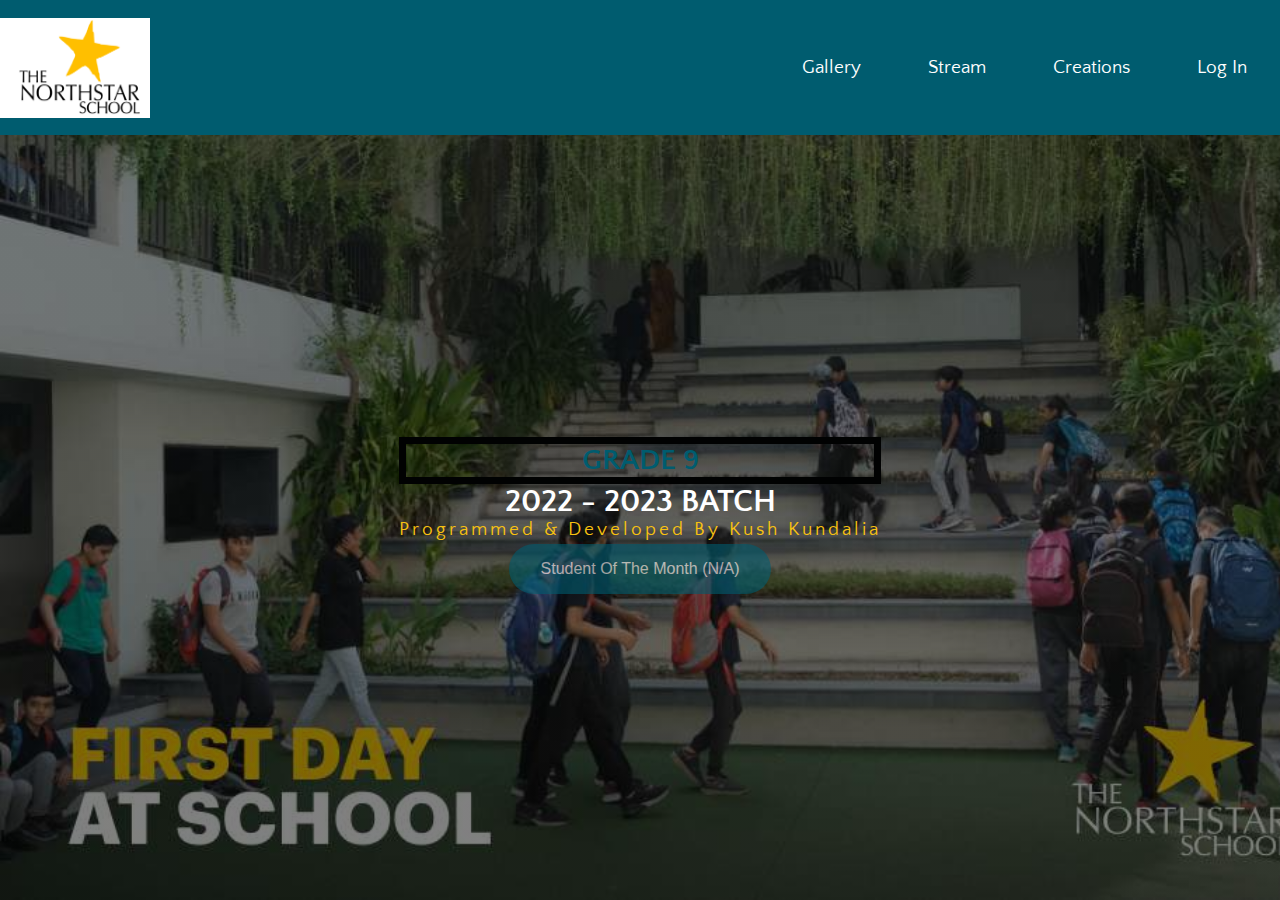
<file: index.html>
<html>
<head>
    <link rel="stylesheet" href="home.css">
<title>GRADE 9 2022-2023</title>
<link rel="shortcut icon" type="image/jpg" href="faviconf.png"/>
<link rel="preconnect" href="https://fonts.googleapis.com">
<link rel="preconnect" href="https://fonts.gstatic.com" crossorigin>
<link href="https://fonts.googleapis.com/css2?family=Quattrocento+Sans:wght@700&display=swap" rel="stylesheet">
<style>
    
*{
margin:0; padding:0; boxsizing:border-box;
}
h3{

        font-family: 'Quattrocento Sans', sans-serif;
        color:rgb(248, 194, 16);
        text-decoration-style: dotted;
    
}
h1{
  color: white;
}
nav{
width: 100%; height: 15vh;
background-image:"bghomea.jpg";
display: flex; justify-content: space-between;
align-items: center;
}
nav:hover{
    background: #005C6F;
}
nav .mainmenu{
width: 40%;
display: flex; justify-content: space-around;
font-family: -apple-system, BlinkMacSystemFont, 'Segoe UI', Roboto, Oxygen, Ubuntu, Cantarell, 'Open Sans', 'Helvetica Neue', sans-serif;
}
main{
width: 100%; height: 85vh;
display: flex; justify-content: center;
align-items: center;
text-align: center;
}
section h3{
letter-spacing: 3px; font-weight: 200;
}
section h1{
text-transform: uppercase;
}
section div{
animation:changeborder 10s infinite linear;
border: 7px solid rgb(1, 2, 2);
}
.modal {
  display: none; /* Hidden by default */
  position: fixed; /* Stay in place */
  z-index: 1; /* Sit on top */
  padding-top: 100px; /* Location of the box */
  left: 0;
  top: 0;
  width: 100%; /* Full width */
  height: 100%; /* Full height */
  overflow: auto; /* Enable scroll if needed */
  background-color: rgb(0,0,0); /* Fallback color */
  background-color: rgba(0,0,0,0.4); /* Black w/ opacity */
}

/* Modal Content */
.modal-content {
  background-color: #fefefe;
  margin: auto;
  padding: 20px;
  border: 1px solid #888;
  width: 80%;
  font-family: -apple-system, BlinkMacSystemFont, 'Segoe UI', Roboto, Oxygen, Ubuntu, Cantarell, 'Open Sans', 'Helvetica Neue', sans-serif;;

}
.modal-content.h1 {
  background-color: #fefefe;
  margin: auto;
  padding: 20px;
  border: 1px solid #888;
  width: 80%;
  font-family: -apple-system, BlinkMacSystemFont, 'Segoe UI', Roboto, Oxygen, Ubuntu, Cantarell, 'Open Sans', 'Helvetica Neue', sans-serif;;

}

/* The Close Button */
.close {
  color: #aaaaaa;
  float: right;
  font-size: 28px;
  font-weight: bold;
}

.close:hover,
.close:focus {
  color: #000;
  text-decoration: none;
  cursor: pointer;
}

button{
  font-family: -apple-system, BlinkMacSystemFont, 'Segoe UI', Roboto, Oxygen, Ubuntu, Cantarell, 'Open Sans', 'Helvetica Neue', sans-serif;;
    background-color: #005C6F;
    border-radius: 25px;
    border: none;
    color: white;
    padding: 16px 32px;
    text-align: center;
    font-size: 16px;
    margin: 4px 2px;
    opacity: 0.6;
    transition: 0.3s;
    display: inline-block;
    text-decoration: none;
    cursor: pointer;
}

button:hover{
    opacity: 1;}
    
    p{
        font-family: 'Quattrocento Sans', sans-serif;;    
border: none;
    background:  orange;
    color: #fff;
    padding: 10px;
    font-size: 16px;
    border-radius: 5px;
    position: relative;
    box-sizing: border-box;
    transition: all 500ms ease; 
    }
</style>
<meta name="google-site-verification" content="YRvSPoeiEa5dOjTwrmMiPDA-HCQ4qLUrrroVOx5SYEQ" />
    </head>
<body>
<!--Let us create a simple menu using the navigation tags-->
<!--Use header to indicate that manu will be a part of header -->
<header>
<nav>
    <image src = "tns.png"width=150 height="100"></image>
<!--Lets define the menu items now-->
<div class = "mainmenu">
<a href="gallery.html">Gallery</a>
<a href="feed-gibbonware.html">Stream</a>
<a href="creationmain.html">Creations</a>
<a href="land.html">Log In</a>




</div>
</nav>

<main>
<section>
<div class = "change_text"><b>GRADE 9</b></div>


<h1>2022 - 2023 BATCH</h1> 
<h3>Programmed & Developed By Kush Kundalia</h3>

    <button id="myBtn">Student Of The Month (N/A)</button>
<div id="myModal" class="modal">

  <!-- Modal content -->
  <div class="modal-content">
    <span class="close">&times;</span>
    <h1>1st</h1>
    <p>Not Found</p>
    <h1>2nd</h1>
    <p>Not found</p>
  </div>

</div>

<script>

var modal = document.getElementById("myModal");


var btn = document.getElementById("myBtn");


var span = document.getElementsByClassName("close")[0];


btn.onclick = function() {
  modal.style.display = "block";
}


span.onclick = function() {
  modal.style.display = "none";
}


window.onclick = function(event) {
  if (event.target === modal) {
    modal.style.display = "none";
  }
}
</script>

    
<script>
    window.addEventListener("online", function() {
  alert("Connection Revived.");
});

window.addEventListener("offline", function() {
  alert("Server Lost Connection");
});

</script>
</body>
</html>
</file>
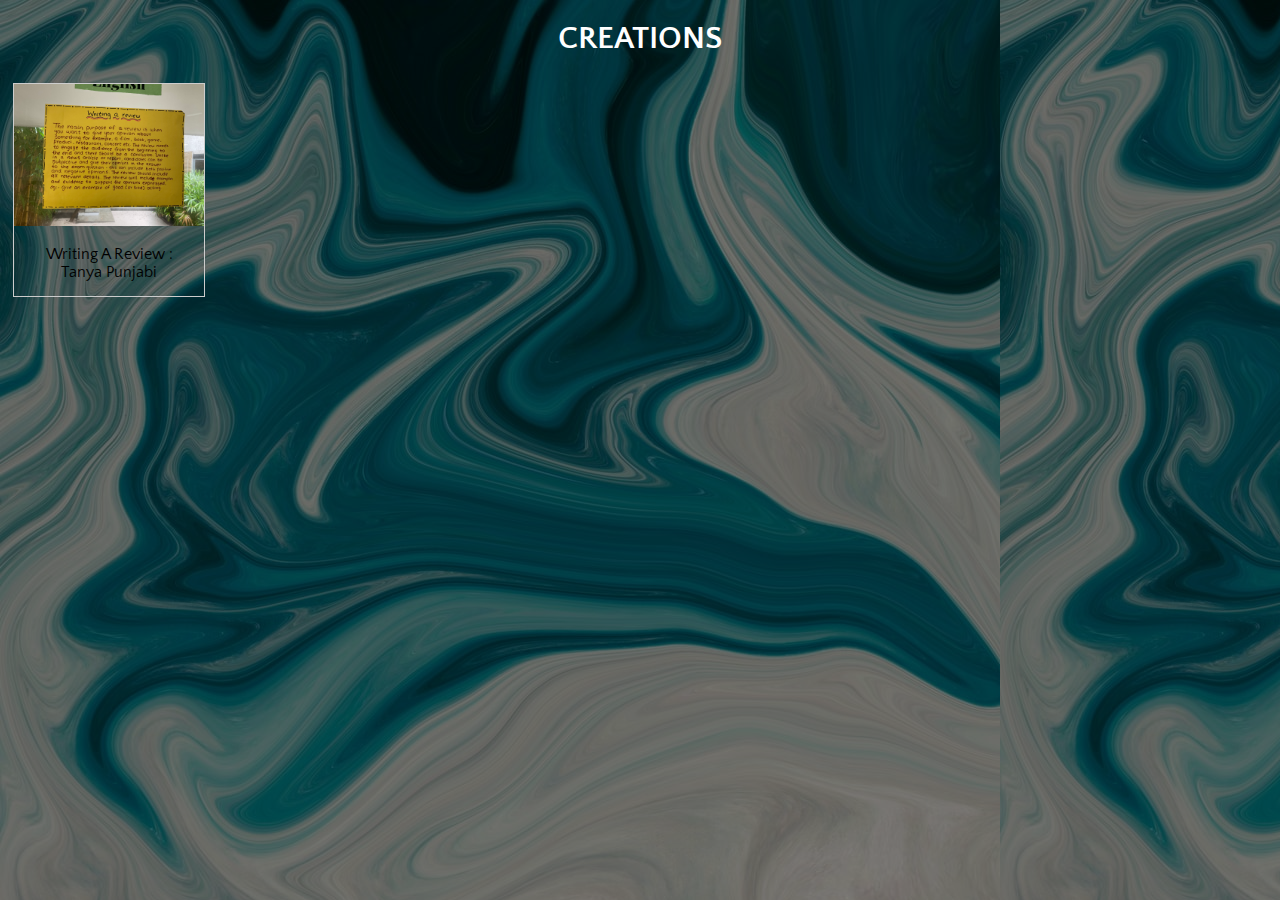
<file: creationmain.html>
<!DOCTYPE html>
<html>
<head>
    <meta name="viewport" content="width=device-width, initial-scale=1"> 
    <link rel="shortcut icon" type="image/jpg" href="faviconf.png"/>
    <title>Creations</title>
   
    <link rel="preconnect" href="https://fonts.googleapis.com">
<link rel="preconnect" href="https://fonts.gstatic.com" crossorigin>
<link href="https://fonts.googleapis.com/css2?family=Quattrocento+Sans:wght@700&display=swap" rel="stylesheet">
<h1>CREATIONS</h1>
<style>
    @import url('https://fonts.googleapis.com/css2?family=Monoton&display=swap');
    body{
        background: linear-gradient( rgba(0, 0, 0, 0.5), rgba(0, 0, 0, 0.5) ), url('thisbg.jpg');
    }
    h1{
        text-align: center;
        color: white;
        font-family: 'Quattrocento Sans', sans-serif;
    }
div.gallery {
  margin: 5px;
  border: 1px solid #ccc;
  float: left;
  width: 190px;
}

div.gallery:hover {
  border: 1px solid #777;
}

div.gallery img {
  width: 100%;
  height: 100;
}

div.desc {
  padding: 15px;
  text-align: center;
  font-family: 'Quattrocento Sans', sans-serif;
}
</style>
</head>
<body>

    
    
     <div class="gallery">
    <a  href="fr_01.jpg" width=500 height=200>
      <img src="fr_01.jpg" width="900">
    </a>
        
    <div class="desc">Writing A Review : Tanya Punjabi</div>
  </div>
    
    <!--<div class="gallery">
    <a  href="gallery/prhincs.jpg" width=500 height=200>
      <img src="gallery/prhincs.jpg" width="900">
    </a>
    <div class="desc">Hindi Comic Strip : Priyank Jivani</div>
  </div>
    
    <div class="gallery">
    <a  href="gallery/tihincs.jpg" width=500 height=200>
      <img src="gallery/tihincs.jpg" width="900">
    </a>
    <div class="desc">Hindi Comic Strip : Tirth Khunt</div>
  </div>

    
    

<div class="gallery">
    <a  href="gallery/webposterkrish.png" width=500 height=200>
      <img src="gallery/webposterkrish.png" width="900">
    </a>
    <div class="desc">Web Poster : Krish Kotadiya</div>
    </div>
    
  <div class="gallery">
    <a  href="gallery/csystemchart.jpg" width=500 height=200>
      <img src="gallery/csystemchart.jpg" width="900">
    </a>
      <a href="feed-gibbonware.html">View In Feed</a>
    <div class="desc">Still Pictures vs. Motion Pictures</div>
  </div>
 
    <div class="gallery">
    <a  href="gallery/motionstill2.jpg" width=500 height=200>
      <img src="gallery/motionstill2.jpg" width="900">
    </a>
      
    <div class="desc">Still Pictures vs. Motion Pictures(2)</div>
  </div>
    
    <div class="gallery">
    <a  href="gallery/aymsa.jpg" width=500 height=200>
      <img src="gallery/aymsa.jpg" width="900">
    </a>
    <div class="desc">Mini Saga : Ayush Parsana</div>
  </div>    


  <div class="gallery">
    <a  href="gallery/webposterrushi.jpg" width=500 height=200>
      <img src="gallery/webposterrushi.jpg" width="900">
    </a>
    <div class="desc">Web Poster : Rushi Bhalodiya</div>
  </div>
    
    <div class="gallery">
    <a  href="webpostermax.JPG" width=500 height=200>
      <img src="webpostermax.JPG" width="900">
    </a>
    <div class="desc">Web Poster : Max Bhuva</div>
  </div>
    
    <div class="gallery">
    <a  href="gallery/siyabodycsystem.jpg" width=500 height=200>
      <img src="gallery/siyabodycsystem.jpg" width="900">
    </a>
    <div class="desc">Human Circulatory System : Siya Sakariya</div>
  </div>
    
    <div class="gallery">
    <a  href="https://sites.google.com/view/malaria-com/home" width=500 height=200>
      <img src="webposteryuvraj.PNG" width="900">
    </a>
    <div class="desc">Web Poster : Yuvraj Dadhaniya</div>
  </div>
    
    <div class="gallery">
  <a  href="gallery/webpostersiya.png" width=500 height=200>
    <img src="gallery/webpostersiya.png" width="900">
  </a>
  <div class="desc">Web Poster : Siya Sakariya</div>
</div>
    
    <div class="gallery">
    <a  href="gallery/webpostertanya.jpg" width=500 height=200>
      <img src="gallery/webpostertanya.jpg" width="900">
    </a>
    <div class="desc">Web Poster : Tanya Punjabi</div>
  </div>
     -->
    
    
  </div>
</body>
</html>
</file>
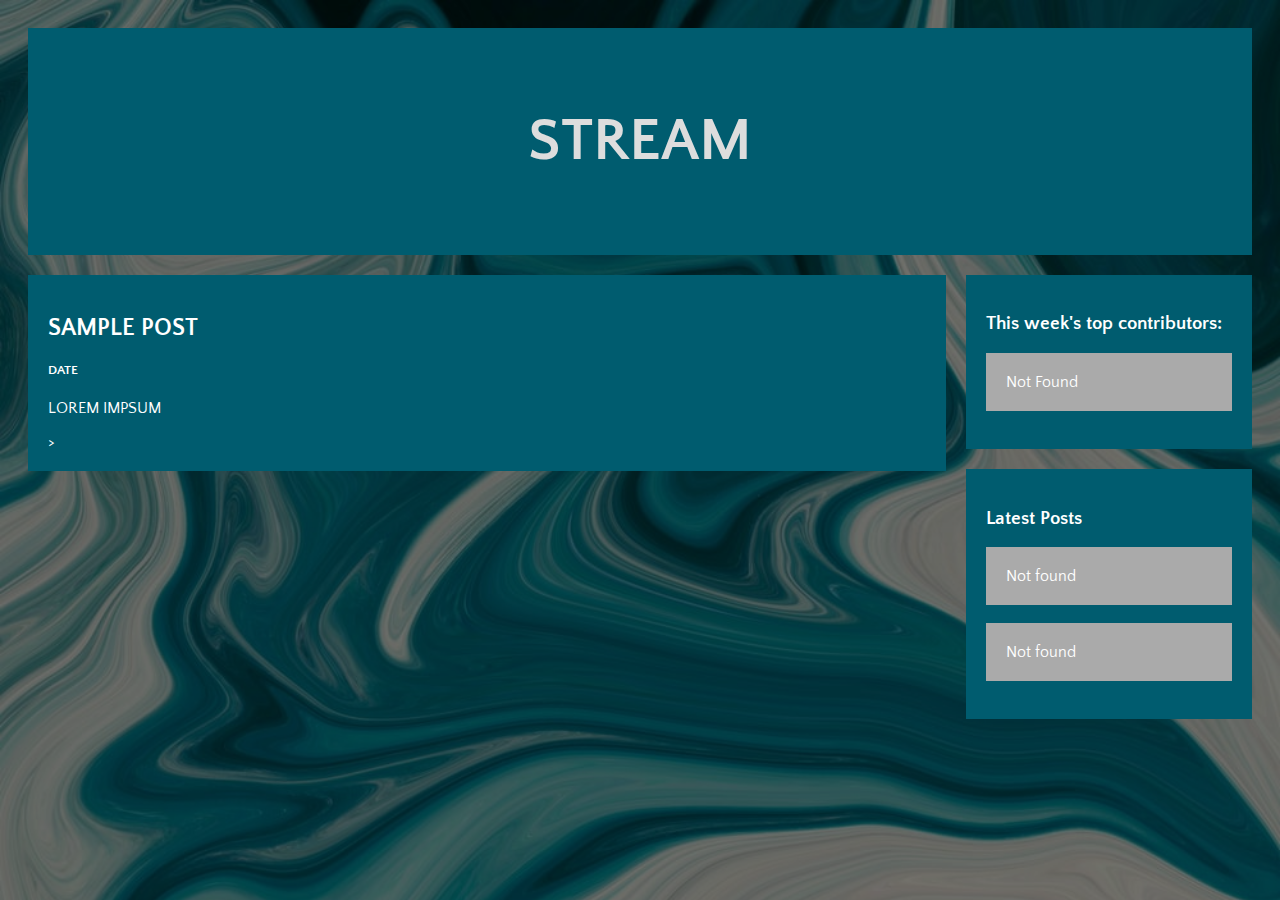
<file: feed-gibbonware.html>
<!DOCTYPE html>
<html>
  <link rel="shortcut icon" type="image/jpg" href="faviconf.png"/>
  <title>Stream</title>
<head>
    <link rel="preconnect" href="https://fonts.googleapis.com">
<link rel="preconnect" href="https://fonts.gstatic.com" crossorigin>
<link href="https://fonts.googleapis.com/css2?family=Quattrocento+Sans:wght@700&display=swap" rel="stylesheet">

<meta name="viewport" content="width=device-width, initial-scale=1">
<style>
* {
  box-sizing: border-box;
}

  a{
  text-decoration : none;
  }

  a:visited{
  text-decoration : none;
  }
  
  a:link{
  text-decoration : none;
  }
  
  a:hover{
  text-decoration : none;
  }
  
body {
  font-family: Arial;
  padding: 20px;
  background: #f1f1f1;
  font-family: 'Quattrocento Sans', sans-serif;
  background: linear-gradient( rgba(0, 0, 0, 0.5), rgba(0, 0, 0, 0.5) ), url('feedbg.jpg');
  -webkit-background-size: cover;
  -moz-background-size:  cover;
  -o-background-size: cover;
  background-size: cover;

}


.header {
  padding: 30px;
  font-size: 40px;
  text-align: center;
  background:#005C6F ;
  font-family: 'Quattrocento Sans', sans-serif;
  color: #ddd;
}
.header.h2 {
  padding: 30px;
  font-size: 40px;
  text-align: center;
  background:#005C6F ;
  font-family: 'Quattrocento Sans', sans-serif;
}



.leftcolumn {   
  float: left;
  width: 75%;
}


.rightcolumn {
  float: left;
  width: 25%;
  padding-left: 20px;
}


.fakeimg {
  background-color: #aaa;
  width: 100%;
  padding: 20px;
}


.card {
   background-color: #005C6F;
   padding: 20px;
   margin-top: 20px;
   font-family: 'Quattrocento Sans', sans-serif;
   color:white;
}


.row:after {
  content: "";
  display: table;
  clear: both;
}


.footer {
  padding: 20px;
  text-align: center;
  background: #ddd;
  margin-top: 20px;
}


@media screen and (max-width: 800px) {
  .leftcolumn, .rightcolumn {   
    width: 100%;
    padding: 0;
  }
}
</style>
</head>
<body>

<div class="header">
  <h2>STREAM</h2>
</div>
  <!-- <a href="filters.html">Filter By Topic</a> -->
<div class="row">
  <div class="leftcolumn">
    
    <div class="card">
      <h2>SAMPLE POST</h2>
      <h5>DATE</h5>
            <p>LOREM IMPSUM</p>>
      <!-- <iframe src="boggling_facts_sid.pdf" width=500 height=350></iframe> -->
    </div>
    
    <!-- <div class="card">
      <h2>Vasu Rakholiya Shared A PPT On : Coda Assessment | Fashion</h2>
      <h5>Mar 30, 2021</h5>
            <p>As a part of their X-UNIT last year, Learners of Grades 7 & 8 investigated and explored the topic of "Animals" together. Vasu & his friends created & presented a ppt about the same (Attached Below).</p>>
      <iframe src="https://docs.google.com/presentation/d/1TzWP1ZSVBkxLXwI66kjH0MJDjZEnd5EB/edit?usp=sharing&ouid=107409018444441669696&rtpof=true&sd=true" width=500 height=350></iframe>
    </div> -->
    
    
  </div>
  <div class="rightcolumn">
    <div class="card">
      <h3>This week's top contributors:</h3>
      <div class="fakeimg">Not Found</div><br>
      
    </div>
    <div class="card">
      <h3>Latest Posts</h3>
            <div class="fakeimg">Not found</div><br>

      <div class="fakeimg">Not found</div><br>
      
    </div>
    <!-- <div class="card">
      
      
    </div> -->
  </div>
</div>


</body>
</html>
</file>
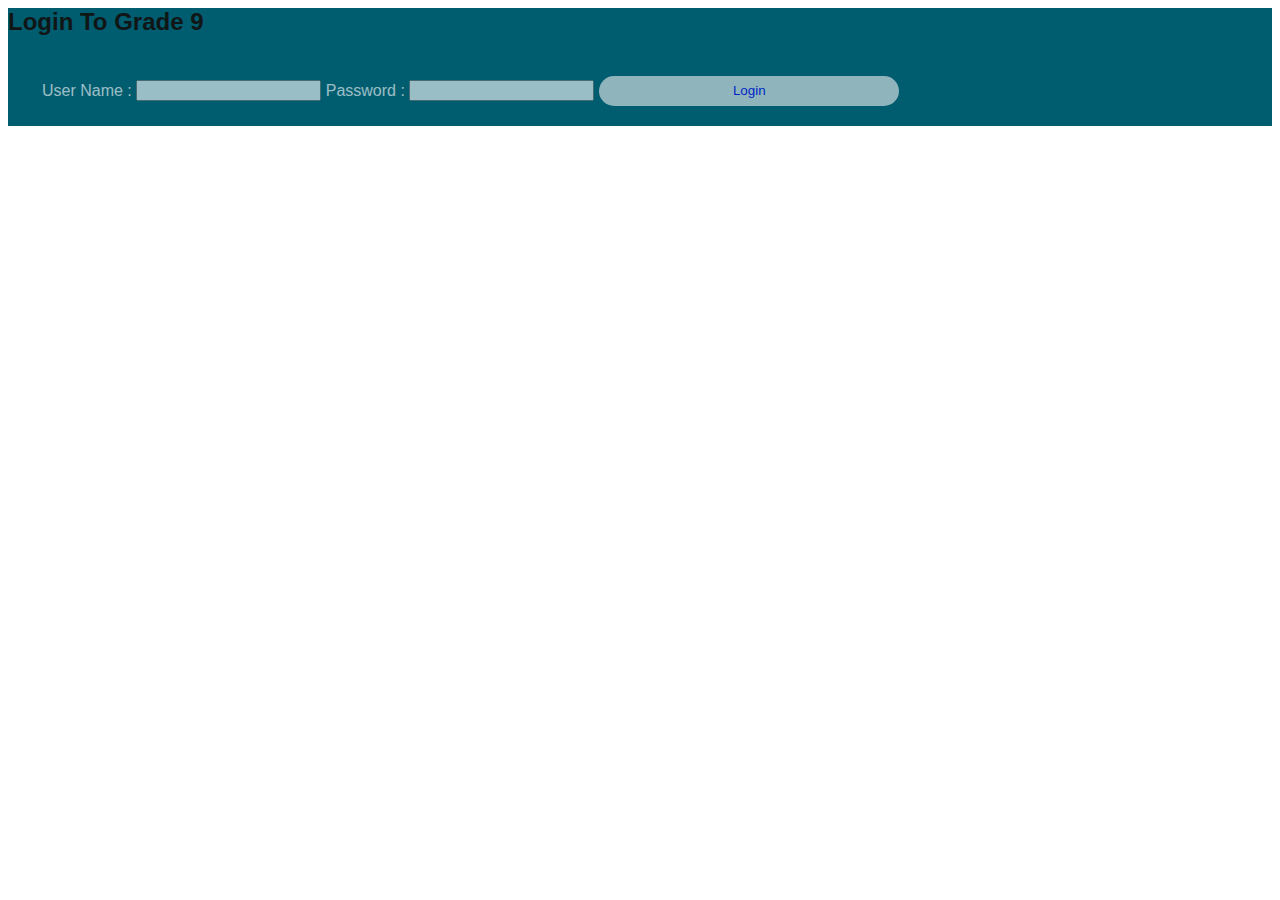
<file: land.html>
<html>
    <head>
<title>Log In</title>
<link rel="shortcut icon" type="image/jpg" href="faviconf.png"/>
    </head>
    <body>
        <!-- Include CSS File Here -->
<link rel="stylesheet" href="home.css"/>
<!-- Include JS File Here -->
<script src="verify.js"></script>


<div class="container">
<div class="main">
<h2>Login To Grade 9</h2>
<form id="form_id" method="post" name="myform">
<label>User Name :</label>
<input type="text" name="username" id="username"/>
<label>Password :</label>

<input type="password" name="password" id="password"/>

<input type="button" value="Login" id="submit" onclick="validate()"/>

</form>
<!-- <span><b class="note">Note : </b>For this demo use following username and password. <br/><b class="valid">User Name : Formget<br/>Password : formget#123</b></span> -->
</div>
</div>
<script>
</file>
<file: home.css>
p{
    /* /* color:rgb(159, 38, 207);
    stroke: blue; */
font-family: 'Quattrocento Sans', sans-serif;;    
border: none;
    background:  #aa7bdf;
    color: #fff;
    padding: 10px;
    font-size: 16px;
    border-radius: 5px;
    position: relative;
    box-sizing: border-box;
    transition: all 500ms ease; 
}
i{
    color:rgb(16, 22, 22)
}
.change_text{
    font-family: 'Quattrocento Sans', sans-serif;    
    color:#005C6F;
;
    font-size: 30px;
}
a{
    color: rgb(255, 255, 255);
    font-family: 'Quattrocento Sans', sans-serif; 
    font-size: larger; 
    padding: 6px 15px;
    border-radius:20px;
    text-decoration: none;
}
a:hover{
   color:rgb(18, 13, 66);
   font-family: 'Quattrocento Sans', sans-serif;  
  background:whitesmoke;
  color : black;
}

a:link{
text-decoration : none;
}

a:hover{
text-decoration : none;
}

h1{
   font-family: 'Quattrocento Sans', sans-serif;
    color:#005C6F;
    text-decoration-style: dotted;
}
h2{
    font-family: 'Quattrocento Sans', sans-serif;
    color:rgb(16, 22, 22);
    text-decoration-style: dotted;
}
.sym {
    border: 16px solid #f3f3f3; 
    border-top: 16px solid #4c26b3; 
    border-radius: 500%;
    width: 90px;
    height: 90px;
    animation: spin 2s linear infinite;
  }
  h1{
      animation: cubic-bezier(0.6, -0.28, 0.735, 0.045);
  }
  @keyframes spin {
    0% { transform: rotate(0deg); }
    100% { transform: rotate(360deg); }
  }
  body{
      background-color:rgb(255, 255, 255);
  }
  form{
    font-family: 'Quattrocento Sans', sans-serif;
        background-color: #005C6F;
    border: none;
    color: white;
    padding: 16px 32px;
    text-align: center;
    font-size: 16px;
    margin: 4px 2px;
    opacity: 0.6;
    transition: 0.3s;
    display: inline-block;
    text-decoration: none;
    cursor: pointer;
  }
  .gfg:hover{
      opacity: 1;
    }
    image{
        width:300;
        height:200;
        align: center
    }
    header{
        background: linear-gradient( rgba(3.13, 3.22, 3.17, 0.5), rgba(3.13, 3.22, 3.17,0.5) ), url('bghomea.jpg');
  -webkit-background-size: cover;
  -moz-background-size:  cover;
  -o-background-size: cover;
  background-size: cover;
        }
        .main{
            background-color: #005C6F;
            font-family: 'Quattrocento Sans', sans-serif;
                }
        input[type=button]{
            font-family: 'Quattrocento Sans', sans-serif;

            width: 300px;  
    height: 30px;  
    border: none;  
    border-radius: 17px;  
    padding-left: 7px;  
    color: blue;  
        }
</file>
